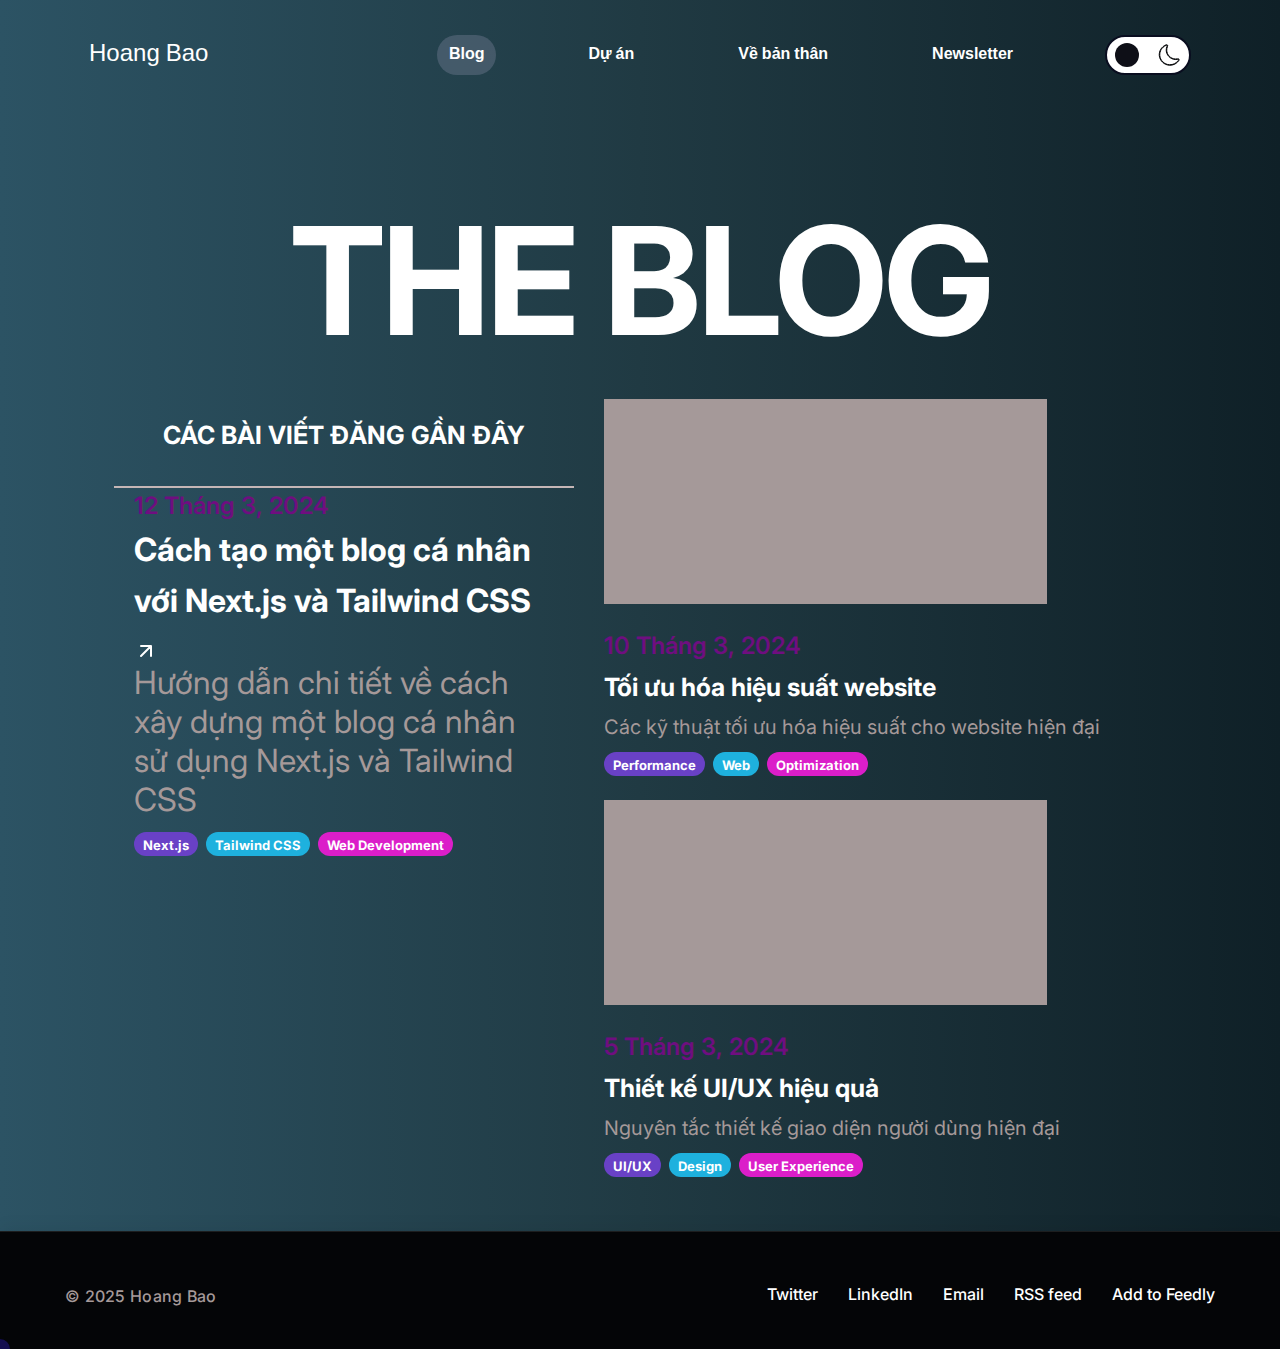
<file: Blog-website/index.html>
<!DOCTYPE html>
<html lang="vi">
<head>
    <meta charset="UTF-8">
    <meta name="viewport" content="width=device-width, initial-scale=1.0">
    <title>The Blog - Hoang Bao</title>
    <link rel="stylesheet" href="css/styles.css">
    <link href="https://fonts.googleapis.com/css2?family=Inter:wght@400;500;600;700;800&family=Noto+Sans+Bengali+UI:wght@400;700;800&display=swap" rel="stylesheet">
</head>
<body>
    <div class="page-wrapper"> 
        <header class="site-header">
            <nav class="site-nav">
                <a href="index.html" class="site-brand">Hoang Bao</a>
                <div class="nav-menu">
                    <a href="index.html" class="nav-item active">Blog</a>
                    <a href="projects.html" class="nav-item">Dự án</a>
                    <a href="about.html" class="nav-item">Về bản thân</a>
                    <a href="newsletter.html" class="nav-item">Newsletter</a>
                    <div class="toggle-mode">
                        <button class="mode-btn">
                            <div class="sun-icon"></div>
                            <div class="moon-icon">
                                <svg xmlns="http://www.w3.org/2000/svg" width="25" height="24" viewBox="0 0 25 24" fill="none">
                                    <path d="M12.4793 22.241L12.4793 22.2409L12.4722 22.2406C7.12035 22.0017 2.65035 17.686 2.2787 12.4447L2.27866 12.4442C1.95429 7.94125 4.55835 3.72964 8.76286 1.9614C9.31547 1.73167 9.69101 1.72373 9.93064 1.77165C10.1701 1.81954 10.3177 1.93194 10.4002 2.01741L10.4002 2.01746L10.4064 2.02367C10.4912 2.10843 10.5995 2.25509 10.6442 2.48454C10.6887 2.71296 10.6792 3.06939 10.4518 3.58991L10.4513 3.59107C9.96357 4.71491 9.7195 5.91384 9.72996 7.1434C9.75175 11.8463 13.6486 15.8185 18.3985 16.0097C19.0886 16.0414 19.7652 15.9881 20.4173 15.8724L20.4194 15.872C21.0024 15.7661 21.3651 15.8384 21.5844 15.9351C21.8035 16.0317 21.9219 16.1714 21.9845 16.2729C22.0493 16.3777 22.1232 16.5483 22.1141 16.7885C22.1049 17.0286 22.0109 17.3863 21.6582 17.8625L21.6563 17.865C19.6319 20.6343 16.4128 22.2501 12.9599 22.2501C12.7875 22.2501 12.6322 22.25 12.4793 22.241ZM2.77113 12.4044L2.77122 12.4057C3.12969 17.4243 7.39946 21.5182 12.487 21.7396C15.9443 21.9073 19.2243 20.3307 21.2432 17.5757L21.2433 17.5757L21.2468 17.5707C21.4192 17.3294 21.5111 17.1411 21.5581 17.0157L21.7837 16.4141L21.1452 16.3432C21.014 16.3286 20.8031 16.3182 20.4974 16.3787C19.8054 16.5016 19.0833 16.549 18.3699 16.5205L18.3698 16.5205C13.3528 16.321 9.24916 12.1062 9.21995 7.15865C9.22014 5.84669 9.47644 4.58694 9.99646 3.40409C10.1239 3.1228 10.1527 2.91939 10.1661 2.81213L10.2363 2.25011H9.66995C9.50012 2.25011 9.27385 2.2891 8.96577 2.41936C4.96087 4.1015 2.47631 8.11911 2.77113 12.4044Z" />
                                </svg>
                            </div>
                        </button>
                    </div>
                </div>
            </nav>
        </header>

        <div class="container">
            <header>
                <div class="logo-container">
                    <h1 class="main-logo">THE BLOG</h1>
                </div>
            </header>

            <div class="main-content">
                <section class="recent-posts">
                    <div class="recent-posts-heading">
                        <h2>CÁC BÀI VIẾT ĐĂNG GẦN ĐÂY</h2>
                    </div>
                    <div class="divider"></div>
                    <article class="post">
                        <span class="date">12 Tháng 3, 2024</span>
                        <div class="post-header">
                            <h3 class="post-title">Cách tạo một blog cá nhân với Next.js và Tailwind CSS</h3>
                            <div class="icon-wrap">
                                <a href="blog-detail.html">
                                    <svg width="24" height="24" viewBox="0 0 24 24" fill="none">
                                        <path d="M7 17L17 7M17 7H7M17 7V17" stroke="white" stroke-width="2" stroke-linecap="round" stroke-linejoin="round"/>
                                    </svg>
                                </a>
                            </div>
                        </div>
                        <p class="post-subtitle">Hướng dẫn chi tiết về cách xây dựng một blog cá nhân sử dụng Next.js và Tailwind CSS</p>
                        <div class="tags">
                            <span class="tag tag-purple">Next.js</span>
                            <span class="tag tag-blue">Tailwind CSS</span>
                            <span class="tag tag-pink">Web Development</span>
                        </div>
                    </article>
                </section>

                <section class="other-posts">
                    <article class="other-post">
                        <div class="post-image"></div>
                        <div class="post-content">
                            <span class="date">10 Tháng 3, 2024</span>
                            <h3 class="post-title">Tối ưu hóa hiệu suất website</h3>
                            <p class="post-subtitle">Các kỹ thuật tối ưu hóa hiệu suất cho website hiện đại</p>
                            <div class="tags">
                                <span class="tag tag-purple">Performance</span>
                                <span class="tag tag-blue">Web</span>
                                <span class="tag tag-pink">Optimization</span>
                            </div>
                        </div>
                    </article>

                    <article class="other-post">
                        <div class="post-image"></div>
                        <div class="post-content">
                            <span class="date">5 Tháng 3, 2024</span>
                            <h3 class="post-title">Thiết kế UI/UX hiệu quả</h3>
                            <p class="post-subtitle">Nguyên tắc thiết kế giao diện người dùng hiện đại</p>
                            <div class="tags">
                                <span class="tag tag-purple">UI/UX</span>
                                <span class="tag tag-blue">Design</span>
                                <span class="tag tag-pink">User Experience</span>
                            </div>
                        </div>
                    </article>
                </section>
            </div>
        </div>
        <footer class="site-footer">
            <div class="container">
                <p class="copyright">© 2025 Hoang Bao</p>
                <div class="footer-menu">
                    <a href="#" class="footer-link">Twitter</a>
                    <a href="#" class="footer-link">LinkedIn</a>
                    <a href="#" class="footer-link">Email</a>
                    <a href="#" class="footer-link">RSS feed</a>
                    <a href="#" class="footer-link">Add to Feedly</a>
                </div>
            </div>
        </footer>
    </div>
    <script src="js/animation.js"></script>
</body>
</html>
</file>
<file: Blog-website/css/styles.css>
/* Reset CSS */
* {
    margin: 0;
    padding: 0;
    box-sizing: border-box;
    -webkit-font-smoothing: antialiased;
    
}

html,
body {
    margin: 0px;
    height: 100%;
}

/* a blue color as a generic focus style */
button:focus-visible {
    outline: 2px solid #4a90e2 !important;
    outline: -webkit-focus-ring-color auto 5px !important;
}

a {
    text-decoration: none;
}

:root {
    /* Primary Colors */
    --primary-color: #040507;
    --accent-color: #6F0E80;
    --purple-color: #6941C6;
    --blue-color: #1EB1DE;
    --pink-color: #DB1EC9;
    --white-color: #FFFFFF;
    --heading-color: #9aa8e6;
    --bg-color: #090D1F;
    --secondary-color: #1f0abb;
    
    /* Text Colors */
    --text-color: #030303;
    --text-gray: #A59999;
    --text-primary: #0e0f17;
    --text-secondary: #090b0dc0;
    --text-purple: #7F56D9;
    --text-secondary-light: #040405;
    --text-dark-color:#0a0404c5;
    
    /* Background Colors */
    --bg-gray-50: #F9FAFB;
    --bg-gray-100: #F2F4F7;
    --bg-gray-200: #EAECF0;
   

    /* Border Colors */
    --divider: #B6B2B2;
    --border-gray: #D0D5DD;
    
    /* State Colors */
    --hover-purple: #6941C6;
    --hover-gray: #344054;
    
    /* Font Sizes */
    --text-sm-font-size: 0.875rem;
    --text-md-font-size: 1rem;
    --text-lg-font-size: 1.125rem;
    --text-xl-font-size: 1.25rem;
    --display-xs-font-size: 1.5rem;
    --display-sm-font-size: 1.875rem;
    --display-md-font-size: 2.25rem;
    --display-lg-font-size: 3rem;
    --display-xl-font-size: 3.75rem;
    
    /* Font Weights */
    --font-weight-normal: 400;
    --font-weight-medium: 500;
    --font-weight-semibold: 600;
    --font-weight-bold: 700;
    --font-weight-extrabold: 800;
    
    /* Animation */
    --transition-fast: 0.3s ease;
    --transition-normal: 0.5s ease;
    --transition-slow: 0.8s ease;
}

body {
    font-family: 'Inter', sans-serif;
    color:var(--text-color);
    background-color:var(--primary-color);
    min-height: 100vh;
    overflow-x: hidden;
    line-height: 1.5;
    transition: background-color 0.8s ease, color 0.8s ease;
}


/* Page Wrapper */
.page-wrapper {
    display: flex;
    flex-direction: column;
    width: 100%;
    min-height: 100vh;
}

body.dark-mode {
    
    background: #0F2027;  /* fallback for old browsers */
    background: -webkit-linear-gradient(to right, #2C5364, #203A43, #0F2027);  
    background: linear-gradient(to right, #2C5364, #203A43, #0F2027);   
    color:var(--primary-color);

  
}

body.light-mode {
    background-color: var(--white-color);
    color: var(--text-primary);
}

.container {
    max-width: 1210px;
    margin: 0 auto;
    padding: 0 20px;
}

/* Header Styles - Standardized across all pages */
.site-header, .Header, .top-nav {
    padding: 1rem 5%;
    background-color:var(--heading-color);
    width: 100%;
    height: 110px;
    display: flex;
    justify-content: center;
    align-items: center;
    margin-bottom: 40px;
}
  
.site-nav, .nav-container, .nav-Main {
    display: flex;
    max-width: 1200px;
    margin: 0 auto;
    align-items: center;
    justify-content: space-between;
    padding: 0 30px;
    width: 100%;
}

/* Editing "HOANGBAO" */
.site-brand, .nav-brand {
    font-family: 'Noto Sans Bengali UI', sans-serif;
    font-weight: 400;
    color: var(--white-color);
    font-size: 1.5rem;
    text-decoration: none;
}
  
.nav-menu {
    display: flex;
    align-items: center;
    gap: 1.5rem;
    list-style: none;
}
  
.nav-item {
    font-family: 'Noto Sans Bengali UI', sans-serif;
    font-weight: 800;
    color: var(--white-color);
    font-size: 1rem;
    text-decoration: none;
    padding: 0.5rem 0.75rem;
    border-radius: 1.5rem;
    transition: background-color 0.s ease;
    cursor: pointer;
    
    
}

/*Trỏ vào trong heading  */
.nav-item:hover,
.nav-item.active {
    background-color: rgba(198, 190, 227, 0.2);
}
  
.toggle-mode {
    width: 86px;
    height: 40px;
    background: var(--white-color);
    border-radius: 29px;
    padding: 8px;
    border: 2px solid var(--bg-color);
}


  
.mode-btn {
    background: none;
    border: none;
    cursor: pointer;
    width: 100%;
    height: 100%;
    display: flex;
    align-items: center;
    justify-content: space-between;
}
  
.sun-icon,
.moon-icon {
    width: 24px;
    height: 24px;
}

.sun-icon {
    background-color: var(--text-primary);
    border-radius: 50%;
}

.moon-icon svg {
    fill: var(--white-color);
    stroke:var(--primary-color);
}

/* Dark Mode Styles */
body.dark-mode .site-header {
    background-color: var(--heading-blue);
}

body.light-mode .site-header {
    background-color: var(--white-color);
    box-shadow: 0 2px 10px rgba(0, 0, 0, 0.1);
}

body.light-mode .nav-item {
    color: var(--text-primary);
}

body.light-mode .site-brand {
    color: var(--text-primary);
}

body.light-mode .nav-item:hover,
body.light-mode .nav-item.active {
    background-color: rgba(0, 0, 0, 0.05);
}

/* Main Logo Section */
.main-logo {
    font-size: 181px;
    font-weight: 700;
    line-height: 219px;
    text-align: center;
    margin: 41px 0 28px;
    letter-spacing: -0.02em;
}
.dark-mode .main-logo{
    color:var(--white-color);
}
/* About Page Styles */
.about-section {
    padding: 40px 0 80px;
}

.content-wrapper {
    display: flex;
    gap: 40px;
    align-items: flex-start;
}

.profile-image {
    width: 100%;
    max-width: 400px;
    height: 400px;
    background-image: url('../images/profile.jpg');
    background-size: cover;
    background-position: center;
    border-radius: 16px;
    box-shadow: 0 10px 30px rgba(0, 0, 0, 0.2);
    transition: transform var(--transition-normal);
}

.content {
    display: flex;
    flex-direction: column;
    gap: 24px;
}

.content-section {
    display: flex;
    flex-direction: column;
    gap: 12px;
    opacity: 0;
    transform: translateY(30px);
    transition: opacity var(--transition-slow), transform var(--transition-slow);
}

.content-section.animate {
    opacity: 1;
    transform: translateY(0);
}

.section-title {
    font-size: 32px;
    font-weight: 700;
    color: var(--white-color);
    margin-bottom: 16px;
    opacity: 100;
    transform: translateY(20px);
    transition: opacity var(--transition-normal), transform var(--transition-normal);
}

.section-title.animate {
    opacity: 1;
    transform: translateY(0);
}

.section-text {
    font-size: 18px;
    line-height: 1.6;
    color: var(--text-secondary-light);
}
.light-mode .section-text {
    color: var(--text-dark-color);
}
/* Skill Cards */
.skills-grid {
    display: grid;
    grid-template-columns: repeat(auto-fill, minmax(250px, 1fr));
    gap: 24px;
    margin-top: 32px;
}

.skill-card {
    background: rgba(255, 255, 255, 0.05);
    border-radius: 12px;
    padding: 24px;
    transition: transform var(--transition-fast), box-shadow var(--transition-fast);
}

.skill-name {
    font-size: 20px;
    font-weight: 600;
    margin-bottom: 16px;
    color: var(--white-color);
}

.progress-container {
    width: 100%;
    height: 8px;
    background: rgba(255, 255, 255, 0.1);
    border-radius: 4px;
    overflow: hidden;
}

.progress-bar {
    height: 100%;
    background: var(--primary-color);
    border-radius: 4px;
    transition: width 1s ease-in-out;
}

/* Newsletter Page Styles */
.newsletter-section {
    padding: 60px 0;
}

.newsletter-header {
    text-align: center;
    margin-bottom: 40px;
}

.subheading {
    font-size: var(--text-md-font-size);
    font-weight: var(--font-weight-semibold);
    margin-bottom: 8px;
}

.page-title {
    font-family: 'Noto Sans Bengali UI', sans-serif;
    font-size: var(--display-lg-font-size);
    font-weight: var(--font-weight-extrabold);
    color: var(--text-dark-color);
    margin-bottom: 16px;
}

.dark-mode .page-title {
    color: var(--white-color);
}

.newsletter-form {
    max-width: 500px;
    margin: 0 auto;
}

.form-group {
    display: flex;
    flex-direction: column;
    gap: 16px;
    margin-bottom: 24px;
}

.input-wrapper {
    width: 100%;
}

.text-input {
    width: 100%;
    padding: 12px 16px;
    border: 1px solid var(--border-gray);
    border-radius: 8px;
    background-color: var(--white-color);
    font-size: var(--text-md-font-size);
    transition: border-color var(--transition-fast);
}





.button {
    padding: 12px 24px;
    background-color: var(--primary-color);
    color: var(--white-color);
    border: none;
    border-radius: 8px;
    font-size: var(--text-md-font-size);
    font-weight: var(--font-weight-semibold);
    cursor: pointer;
    transition: background-color var(--transition-fast);
}

.button:hover {
    background-color: var(--secondary-color);
}

.newsletter-features {
    display: grid;
    grid-template-columns: repeat(auto-fill, minmax(300px, 1fr));
    gap: 24px;
    margin-top: 60px;
}

.feature-card {
    background: rgba(255, 255, 255, 0.05);
    border-radius: 12px;
    padding: 24px;
    transition: transform var(--transition-fast), box-shadow var(--transition-fast);
}

.feature-icon {
    width: 48px;
    height: 48px;
    background-color: var(--primary-color);
    border-radius: 50%;
    display: flex;
    align-items: center;
    justify-content: center;
    margin-bottom: 16px;
}

.feature-title {
    font-size: 20px;
    font-weight: 600;
    margin-bottom: 12px;
    color: var(--white-color);
}

.feature-description {
    font-size: 16px;
    line-height: 1.5;
    color: var(--text-secondary-light);
}

/* Project Page Styles */
.projects {
    padding: 40px 0;
}

.project-grid {
    display: grid;
    grid-template-columns: repeat(auto-fill, minmax(300px, 1fr));
    gap: 32px;
    margin-bottom: 64px;
}

.project-card {
    background: rgba(255, 255, 255, 0.05);
    border-radius: 16px;
    overflow: hidden;
    transition: transform var(--transition-fast), box-shadow var(--transition-fast);
}

.project-image {
    width: 100%;
    height: 200px;
    overflow: hidden;
}

.project-image img {
    width: 100%;
    height: 100%;
    object-fit: cover;
    transition: transform var(--transition-fast);
}

.project-card:hover .project-image img {
    transform: scale(1.05);
}

.project-content {
    padding: 24px;
}

.project-title {
    font-size: 24px;
    font-weight: 700;
    margin-bottom: 12px;
    color: var(--white-color);
}

.light-mode .project-title {
    color: var(--text-primary);
}

.project-description {
    font-size: 16px;
    line-height: 1.5;
    margin-bottom: 16px;
    color: var(--text-secondary-light);
}

.project-tags {
    display: flex;
    flex-wrap: wrap;
    gap: 8px;
}

/* Filter Buttons */
.filter-container {
    display: flex;
    gap: 12px;
    margin-bottom: 32px;
    flex-wrap: wrap;
}

.filter-button {
    padding: 8px 16px;
    background: rgba(255, 255, 255, 0.1);
    border: none;
    border-radius: 20px;
    color: var(--white-color);
    font-size: 14px;
    cursor: pointer;
    transition: background-color var(--transition-fast);
}

.filter-button:hover,
.filter-button.active {
    background-color: var(--primary-color);
}

/* Blog Detail Page Styles */
.article-header {
    margin-bottom: 40px;
}

.article-title {
    font-size: 48px;
    font-weight: 700;
    margin-bottom: 16px;
   
}
.dark-mode .article-title {
    color: var(--white-color);
}

.article-meta {
    display: flex;
    align-items:stretch;
    flex-direction: column;

    gap: 16px;
    margin-bottom: 24px;
    color: var(--text-secondary-light);
}

.article-date {
    font-size: 16px;
}

.article-author {
    font-size: 16px;
    font-weight: 500;
}

.article-image {
    width: 100%;
    height: 400px;
    margin-bottom: 32px;
    border-radius: 16px;
    overflow: hidden;
}

.article-image img {
    width: 100%;
    height: 100%;
    object-fit: cover;
}

.article-content {
    font-size: 18px;
    line-height: 1.8;
    color: var(--text-color);
}

.article-content p {
    margin-bottom: 24px;
}

.article-content h2 {
    font-size: 32px;
    font-weight: 700;
    margin: 40px 0 16px;
    color: var(--text-color);
}

.article-content h3 {
    font-size: 24px;
    font-weight: 700;
    margin: 32px 0 16px;
    color: var(--text-color);
}

.article-content ul,
.article-content ol {
    margin-bottom: 24px;
    padding-left: 24px;
}

.article-content li {
    margin-bottom: 8px;
}

.article-content blockquote {
    border-left: 4px solid var(--primary-color);
    padding-left: 16px;
    margin: 24px 0;
    font-style: italic;
    color: var(--text-secondary-light);
}

.article-content code {
    background-color: rgba(255, 255, 255, 0.1);
    padding: 2px 6px;
    border-radius: 4px;
    font-family: monospace;
}

.article-content pre {
    background-color: rgba(255, 255, 255, 0.05);
    padding: 16px;
    border-radius: 8px;
    overflow-x: auto;
    margin-bottom: 24px;
}

.article-content pre code {
    background-color: transparent;
    padding: 0;
}

/* Related Posts */
.related-posts {
    margin-top: 60px;
}

.related-posts-title {
    font-size: 32px;
    font-weight: 700;
    margin-bottom: 24px;
    color: var(--white-color);
}

.related-posts-grid {
    display: grid;
    grid-template-columns: repeat(auto-fill, minmax(300px, 1fr));
    gap: 24px;
}

/* Custom Cursor */
.custom-cursor {
    position: fixed;
    width: 20px;
    height: 20px;
    border-radius: 50%;
    background-color: rgba(61, 36, 249, 0.3);
    pointer-events: none;
    transform: translate(-50%, -50%);
    z-index: 9999;
    transition: transform 0.1s ease, width 0.3s ease, height 0.3s ease, background-color 0.3s ease;
}

/* Loading Animation */
.loading-overlay {
    position: fixed;
    top: 0;
    left: 0;
    width: 100%;
    height: 100%;
    background: rgba(255, 255, 255, 0.9);
    display: flex;
    justify-content: center;
    align-items: center;
    z-index: 9999;
    opacity: 0;
    pointer-events: none;
    transition: opacity 0.3s ease;
}

.spinner {
    width: 50px;
    height: 50px;
    border: 5px solid var(--primary-color);
    border-top-color: transparent;
    border-radius: 50%;
    animation: spin 1s linear infinite;
}

@keyframes spin {
    to { transform: rotate(360deg); }
}

@keyframes slideIn {
    from {
        transform: translateX(100%);
        opacity: 0;
    }
    to {
        transform: translateX(0);
        opacity: 1;
    }
}

@keyframes slideOut {
    from {
        transform: translateX(0);
        opacity: 1;
    }
    to {
        transform: translateX(100%);
        opacity: 0;
    }
}

/* Zoomed Image */
.zoomed {
    position: fixed;
    top: 0;
    left: 0;
    width: 100%;
    height: 100%;
    object-fit: contain;
    background-color: rgba(0, 0, 0, 0.9);
    z-index: 1000;
    cursor: zoom-out;
    transition: all 0.3s ease;
}

/* Content Section */
.main-content {
    display: flex;
    flex-direction: column;
    padding: 0 20px;
    gap: 30px;
    margin-bottom: 30px;
}

/* Recent Posts Section */
.recent-posts {
    width: 100%;
    max-width: 502px;
}

.recent-posts-heading {
    width: 100%;
    height: 71px;
    display: flex;
    justify-content: center;
    align-items: center;
    margin-bottom: 16px;
}

.recent-posts-heading h2 {
    font-size: 25px;
    font-weight: 700;
    line-height: 30px;
    text-transform: uppercase;
    color: var(--white-color);
    padding: 0 20px;
}

.section-header {
    display: flex;
    flex-direction: column;
    gap: 16px;
    margin-bottom: 28px;
}

.section-header h2 {
    font-size: 25px;
    font-weight: 700;
}

.divider {
    height: 1px;
    background-color: var(--divider);
    border: 1px solid #C5B6B6;
}

/* Post Styles */
.post {
    padding: 0 20px;
    margin-bottom: 20px;
}

.date {
    font-size: 24px;
    font-weight: 600;
    color: var(--accent-color);
    margin-bottom: 8px;
}
.dark-mode.date {
    color: var(--purple-color);
   

}
.post-title {
    font-size: 32px;
    font-weight: 700;
    line-height: 51px;
    margin-bottom: 13px;
}
.dark-mode .post-title {
    color: var(--white-color);
}

.post-subtitle {
    font-size: 32px;
    font-weight: 400;
    line-height: 39px;
    color: var(--text-gray);
    margin-bottom: 13px;
}

.tags {
    display: flex;
    flex-direction: row;
    justify-content: flex-start;
    align-items:center ;
    gap: 8px;
    flex-wrap: wrap;

}

.tag {
    height: 24px;
    padding: 4px 9px;
    border-radius: 24px;
    font-size: 13px;
    font-weight: 700;
    color: var(--white-color);
    display: flex;
    white-space: nowrap;
}

.tag-purple {
    background-color: var(--purple-color);
}

.tag-blue {
    background-color: var(--blue-color);
}

.tag-pink {
    background-color: var(--pink-color);
}

/* Other Posts Section */
.other-posts {
    width: 100%;
    max-width: 729px;
}

.other-post {
    display: flex;
    gap: 24px;
    margin-bottom: 24px;
    flex-wrap: wrap;
}

.post-image {
    width: 100%;
    max-width: 443px;
    height: 205px;
    background-color: var(--text-gray);
    object-fit: cover;
}

.post-content {
    width: 100%;
    height: 100%;
    padding: auto;
    display: flex;
    flex-direction: column;
    align-items:stretch;
    align-content:stretch;
    justify-content:flex-start

}

.post-content .date {
    font-size: 24px;
    margin-bottom: 8px;
}

.post-content .post-title {
    font-size: 25px;
    line-height: 30px;
}

.post-content .post-subtitle {
    font-size: 20px;
    line-height: 24px;
}

/* About Page Styles */
.page-title {
    font-size: 48px;
    font-weight: 700;
    margin-bottom: 40px;
    text-align: center;
}

.about-section {
    padding: 60px 0;
}

.content-wrapper {
    display: flex;
    gap: 40px;
    flex-wrap: wrap;
}

.profile-image {
    width: 300px;
    height: 300px;
    background-color: var(--text-gray);
    border-radius: 8px;
}

.content {
    flex: 1;
    min-width: 300px;
}

.content-section {
    margin-bottom: 30px;
}

.section-title {
    font-size: 24px;
    font-weight: 700;
    margin-bottom: 16px;
    color: var(--accent-color);
}

.section-text {
    font-size: 16px;
    line-height: 1.6;
}

.dark-mode .section-text {
    color: var(--white-color);
}

/* Projects Page Styles */
.projects {
    padding: 40px 0;
}

.project-grid {
    display: grid;
    grid-template-columns: repeat(auto-fill, minmax(300px, 1fr));
    gap: 30px;
    margin-top: 40px;
}

.project-card {
    background-color: rgba(255, 255, 255, 0.05);
    border-radius: 8px;
    overflow: hidden;
    transition: transform 0.3s ease, box-shadow 0.3s ease;
}

.project-card:hover {
    transform: translateY(-10px);
    box-shadow: 0 20px 40px rgba(0, 0, 0, 0.2);
}

.project-image {
    width: 100%;
    height: 200px;
    background-color: var(--text-gray);
    overflow: hidden;
}

.project-image img {
    width: 100%;
    height: 100%;
    object-fit: cover;
    transition: transform 0.3s ease;
}

.project-card:hover .project-image img {
    transform: scale(1.05);
}

.project-content {
    padding: 20px;
}

.project-title {
    font-size: 20px;
    font-weight: 700;
    margin-bottom: 10px;
}

.project-description {
    font-size: 16px;
    color: var(--text-gray);
    margin-bottom: 16px;
}

.project-tags {
    display: flex;
    flex-wrap: wrap;
    gap: 8px;
}

/* Newsletter Page Styles */
.newsletter-header {
    text-align: center;
    margin-bottom: 40px;
}

.subheading {
    font-size: 36px;
    color: var(--accent-color);
    margin-bottom: 8px;
    text-transform: uppercase;
    letter-spacing: 1px;
}

.newsletter-form {
    max-width: 500px;
    margin: 0 auto 60px;
}

.form-group {
    margin-bottom: 20px;
}

.input-wrapper {
    width: 100%;
}

.input-field {
    width: 100%;
    margin-bottom: 8px;
}

.input-content {
    width: 100%;
    position: relative;
}

/* Input Field */
.text-input {
    width: 100%;
    padding: 12px 16px;
    border: 1px solid var(--border-gray);
    border-radius: 8px;
    font-size: 16px;
    background-color: transparent;
    color: var(--text-color);
}
.dark-mode .text-input{
    color:var(--white-color);
}

.form-hint {
    font-size: 14px;
    color: var(--white-color);
}

.hint-link {
    color: var(--purple-color);
    text-decoration: underline;
    cursor: pointer;
}

.button {
    width: 100%;
    background: none;
    border: none;
    padding: 0;
}

.button-base {
    width: 100%;
    padding: 12px 20px;
    background-color: var(--accent-color);
    color: var(--white-color);
    border: none;
    border-radius: 8px;
    font-size: 16px;
    font-weight: 600;
    cursor: pointer;
    transition: background-color 0.3s ease;
}

.button-base:hover {
    background-color: var(--hover-purple);
}

.text-2 {
    text-align: center;
}
.light-mode .hint-text {
    color:var(--text-dark-color);
}
.dark-mode .hint-text {
    color:var(--white-color);
}
/* Blog Post Cards */
.blog-post-card {
    display: flex;
    flex-direction: column;
    background-color: rgba(255, 255, 255, 0.05);
    border-radius: 8px;
    overflow: hidden;
    margin-bottom: 30px;
    transition: transform 0.3s ease, box-shadow 0.3s ease;
}

.blog-post-card:hover {
    transform: translateY(-10px);
    box-shadow: 0 20px 40px rgba(0, 0, 0, 0.2);
}

.blog-post-card .image {
    width: 100%;
    height: 200px;
    background-color: var(--text-gray);
}

.content-3 {
    padding: 20px;
}

.div-2 {
    margin-bottom: 16px;
}

.author {
    font-size: 14px;
    color: var(--accent-color);
    margin-bottom: 8px;
    text-transform: uppercase;
}
.dark-mode .author {
    color: var(--white-color);
}

.heading-and-icon {
    display: flex;
    justify-content: space-between;
    align-items: center;
    margin-bottom: 8px;
}

.heading-2{
    font-size:24px;
    font-weight: 600;
    color:var(--text-color);
}
.dark-mode .heading-2{
    color:var(--white-color);
}

.heading-3 {
    font-size: 20px;
    font-weight: 700;
}

.dark-mode .heading-3 {
    color:var(--white-color);
}

.icon-wrap {
    width: 24px;
    height: 24px;
}

.p {
    font-size: 16px;
    color: var(--text-gray);
}

.categories {
    display: flex;
    flex-wrap: wrap;
    gap: 8px;
}

.badge {
    display: inline-flex;
}

.badge-base, .div-wrapper, .badge-base-2 {
    padding: 4px 10px;
    border-radius: 16px;
    font-size: 12px;
    font-weight: 600;
}

.badge-base {
    background-color: var(--purple-color);
}

.div-wrapper {
    background-color: var(--blue-color);
}

.badge-base-2 {
    background-color: var(--pink-color);
}

.text-3, .text-4, .text-5 {
    color: var(--white-color);
}

/* Blog Detail Page */
.blog-detail {
    max-width: 800px;
    margin: 0 auto;
}

.article-header {
    margin-bottom: 40px;
}

.article-meta {
    margin-bottom: 24px;
}

.article-title {
    font-size: 36px;
    font-weight: 700;
    margin: 16px 0;
    line-height: 1.2;
}

.article-subtitle {
    font-size: 20px;
    color: var(--text-gray);
    margin-bottom: 16px;
}

.article-image {
    width: 100%;
    height: 400px;
    background-color: var(--text-gray);
    border-radius: 8px;
    overflow: hidden;
}

.article-image img {
    width: 100%;
    height: 100%;
    object-fit: cover;
}

.article-content {
    font-size: 18px;
    line-height: 1.6;
    margin-bottom: 40px;
}

.article-content h2 {
    font-size: 24px;
    font-weight: 700;
    margin: 30px 0 16px;
    color: var(--accent-color);
}

.article-content p {
    margin-bottom: 20px;
}

.article-content pre {
    background-color: rgba(255, 255, 255, 0.1);
    padding: 16px;
    border-radius: 8px;
    overflow-x: auto;
    margin-bottom: 20px;
}

.article-content code {
    font-family: monospace;
    font-size: 14px;
}

.article-footer {
    display: flex;
    flex-direction: column;
    gap: 30px;
    padding-top: 30px;
    border-top: 1px solid var(--divider);
}

.share-buttons {
    display: flex;
    gap: 16px;
}

.share-btn, .like-btn {
    padding: 10px 20px;
    background-color: rgba(255, 255, 255, 0.1);
    border: none;
    border-radius: 8px;
    color: var(--white-color);
    font-size: 16px;
    cursor: pointer;
    transition: background-color 0.3s ease;
}

.share-btn:hover, .like-btn:hover {
    background-color: var(--accent-color);
}

.author-info {
    display: flex;
    align-items: center;
    gap: 16px;
}

.author-avatar {
    width: 60px;
    height: 60px;
    border-radius: 50%;
    background-color: var(--text-gray);
}

.author-details h3 {
    font-size: 18px;
    font-weight: 700;
    margin-bottom: 4px;
}

.author-details p {
    font-size: 14px;
    color: var(--text-gray);
}

/* Site Footer */
.site-footer {
        background-color: var(--primary-color);
    padding: 50px 0 40px;
    border-top: 1px solid rgba(128, 128, 128, 0.2);
    box-shadow: 0 -5px 15px rgba(0, 0, 0, 0.05);
}

.site-footer .container {
    display: flex;
    justify-content: space-between;
    align-items: center;
}

.copyright {
    font-size: 16px;
    color: var(--text-gray);
    font-weight: 500;
    letter-spacing: 0.3px;
}

.footer-menu {
    display: flex;
    gap: 30px;
    flex-wrap: wrap;
}

.footer-link {
    color: var(--white-color);
    text-decoration: none;
    font-size: 16px;
    font-weight: 500;
    transition: color 0.3s ease, transform 0.3s ease;
    position: relative;
    padding-bottom: 3px;
}

.footer-link::after {
    content: '';
    position: absolute;
    width: 0;
    height: 2px;
    bottom: 0;
    left: 0;
    background-color: var(--white-color);
    transition: width 0.4s cubic-bezier(0.25, 0.46, 0.45, 0.94);
}

.dark-mode .footer-link,
.dark-mode .footer-link:active {
    color: var(--white-color);
    transition: color 0.3s ease, transform 0.3s ease;
}

.dark-mode .footer-link::after {
    background-color: var(--text-dark-color);
}

.footer-link:hover,
.footer-link:active {
    color: rgba(255, 255, 255, 0.9);
    transform: translateY(-2px);
}

.footer-link:hover::after {
    width: 100%;
    transition: width 0.3s cubic-bezier(0.25, 0.46, 0.45, 0.94);
}

/* Responsive Design */
/* Large Desktop (1440px and up) */
@media screen and (min-width: 1440px) {
    .container {
        max-width: 1280px;
        padding: 0 30px;
    }
    
    .main-content {
        flex-direction: row;
        justify-content: space-between;
    }
    
    .recent-posts {
        width: 45%;
    }
    
    .other-posts {
        width: 55%;
    }
}

/* Desktop (1280px to 1439px) */
@media screen and (max-width: 1439px) {
    .container {
        max-width: 1200px;
        padding: 0 25px;
    }

    .main-logo {
        font-size: 150px;
        line-height: 180px;
    }

    .main-content {
        padding: 0 15px;
        flex-direction: row;
        justify-content: space-between;
    }

    .recent-posts {
        width: 45%;
    }

    .other-posts {
        width: 55%;
    }

    .site-nav {
        max-width: 1200px;
        padding: 0 25px;
    }
    
    .nav-menu {
        gap: 80px;
    }
}

/* Small Desktop/Tablet Landscape (1024px to 1279px) */
@media screen and (max-width: 1279px) {
    .container {
        max-width: 960px;
        padding: 0 20px;
    }

    .main-logo {
        font-size: 120px;
        line-height: 145px;
        margin: 30px 0 24px;
    }

    .main-content {
        padding: 0 15px;
        gap: 20px;
        flex-direction: row;
    }

    .post-title {
        font-size: 36px;
        line-height: 44px;
    }

    .post-subtitle {
        font-size: 28px;
        line-height: 34px;
    }

    .post-image {
        max-width: 380px;
        height: 180px;
    }

    .post-content {
        max-width: 220px;
    }

    .site-header {
        height: 90px;
        margin-bottom: 35px;
    }

    .site-nav {
        max-width: 960px;
        height: 60px;
        padding: 0 20px;
    }
    
    .nav-menu {
        gap: 60px;
    }
}

/* Tablet Portrait (768px to 1023px) */
@media screen and (max-width: 1023px) {
    .container {
        max-width: 720px;
        padding: 0 15px;
    }

    .main-logo {
        font-size: 100px;
        line-height: 120px;
    }

    .main-content {
        padding: 0 10px;
        flex-direction: column;
    }

    .recent-posts,
    .other-posts {
        width: 100%;
        max-width: 600px;
        margin: 0 auto;
    }

    .post {
        padding: 0 15px;
    }

    .post-image {
        max-width: 100%;
        height: 300px;
    }

    .post-content {
        max-width: 100%;
    }

    .site-header {
        height: 80px;
        margin-bottom: 30px;
    }

    .site-nav {
        max-width: 720px;
        height: 50px;
        padding: 0 15px;
    }
    
    .nav-menu {
        gap: 40px;
    }
    
    .site-brand,
    .nav-item {
        font-size: 26px;
        line-height: 36px;
    }
    
    .project-grid {
        grid-template-columns: repeat(2, 1fr);
    }
}

/* Large Mobile (480px to 767px) */
@media screen and (max-width: 767px) {
    .container {
        padding: 0 10px;
    }

    .site-header {
        height: 60px;
    }

    .site-nav {
        padding: 0 10px;
    }

    .nav-menu {
        display: none;
    }

    .main-logo {
        font-size: 72px;
        line-height: 87px;
        margin: 20px 0;
        word-break: break-word;
    }

    .post-title {
        font-size: 28px;
        line-height: 34px;
    }

    .post-subtitle {
        font-size: 22px;
        line-height: 27px;
    }

    .post {
        padding: 0 10px;
    }

    .post-image {
        height: 220px;
    }

    .tags {
        flex-wrap: wrap;
    }

    .recent-posts-heading {
        height: 60px;
    }

    .recent-posts-heading h2 {
        font-size: 20px;
        line-height: 24px;
    }
    
    .project-grid {
        grid-template-columns: 1fr;
    }
    
    .content-wrapper {
        flex-direction: column;
        align-items: center;
    }
    
    .profile-image {
        margin-bottom: 20px;
    }
}

/* Small Mobile (320px to 479px) */
@media screen and (max-width: 479px) {
    .container {
        padding: 0 8px;
    }

    .site-nav {
        padding: 0 8px;
    }

    .main-content {
        padding: 0 5px;
    }

    .main-logo {
        font-size: 54px;
        line-height: 65px;
    }

    .post-title {
        font-size: 24px;
        line-height: 29px;
    }

    .post-subtitle {
        font-size: 18px;
        line-height: 22px;
    }

    .date {
        font-size: 20px;
    }

    .post {
        padding: 0 8px;
    }

    .post-image {
        height: 180px;
    }

    .tag {
        font-size: 11px;
        padding: 3px 7px;
        height: 20px;
    }
    
    .site-footer .container {
        flex-direction: column;
        gap: 20px;
    }
    
    .footer-menu {
        flex-wrap: wrap;
        justify-content: center;
    }
}

/* Fix for very small devices */
@media screen and (max-width: 320px) {
    .container {
        padding: 0 5px;
    }

    .site-nav {
        padding: 0 5px;
    }

    .main-content {
        padding: 0 3px;
    }

    .main-logo {
        font-size: 42px;
        line-height: 51px;
    }

    .post-title {
        font-size: 20px;
        line-height: 24px;
    }

    .post-subtitle {
        font-size: 16px;
        line-height: 19px;
    }

    .post-image {
        height: 150px;
    }
}
</file>
